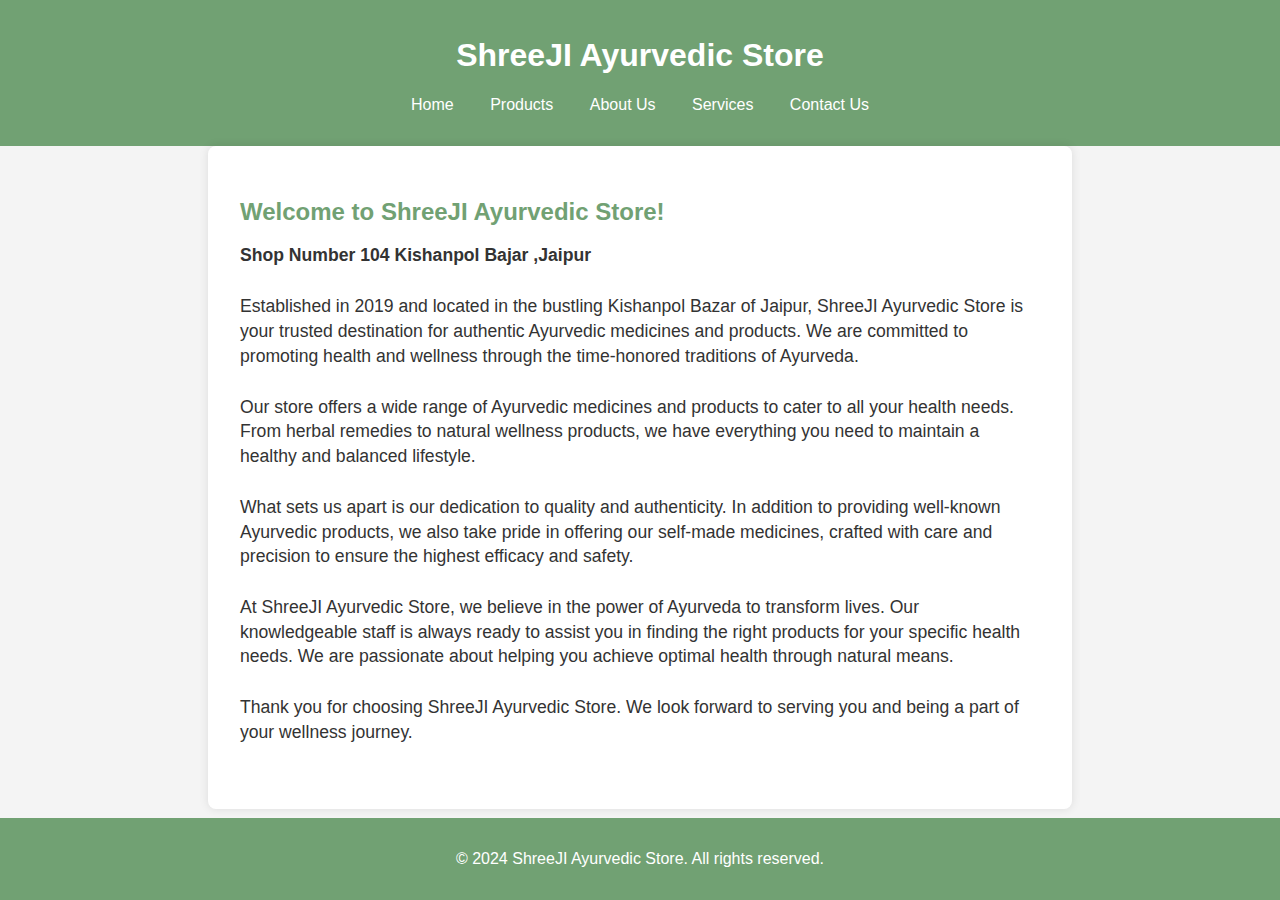
<file: about.html>
<!DOCTYPE html>
<html lang="en">
<head>
    <meta charset="UTF-8">
    <meta name="viewport" content="width=device-width, initial-scale=1.0">
    <title>About Us - ShreeJI Ayurvedic Store</title>
    <link rel="stylesheet" href="Astyle.css">
</head>
<body>
    <header>
        <h1>ShreeJI Ayurvedic Store</h1>
        <nav>
            <ul>
                <li><a href="index.html">Home</a></li>
                <li><a href="product.html">Products</a></li>
                <li><a href="about.html">About Us</a></li>
                <li><a href="services.html">Services  </a></li>
                <li><a href="contact.html">Contact Us</a></li>

            </ul>
        </nav>
    </header>
    <main>
        <section id="about">
            <h2>Welcome to ShreeJI Ayurvedic Store!</h2>
            <p><strong>Shop Number 104 Kishanpol Bajar ,Jaipur</strong></p>
            <p>Established in 2019 and located in the bustling Kishanpol Bazar of Jaipur, ShreeJI Ayurvedic Store is your trusted destination for authentic Ayurvedic medicines and products. We are committed to promoting health and wellness through the time-honored traditions of Ayurveda.</p>
            <p>Our store offers a wide range of Ayurvedic medicines and products to cater to all your health needs. From herbal remedies to natural wellness products, we have everything you need to maintain a healthy and balanced lifestyle.</p>
            <p>What sets us apart is our dedication to quality and authenticity. In addition to providing well-known Ayurvedic products, we also take pride in offering our self-made medicines, crafted with care and precision to ensure the highest efficacy and safety.</p>
            <p>At ShreeJI Ayurvedic Store, we believe in the power of Ayurveda to transform lives. Our knowledgeable staff is always ready to assist you in finding the right products for your specific health needs. We are passionate about helping you achieve optimal health through natural means.</p>
            <p>Thank you for choosing ShreeJI Ayurvedic Store. We look forward to serving you and being a part of your wellness journey.</p>
        </section>
    </main>
    <footer>
        <p>&copy; 2024 ShreeJI Ayurvedic Store. All rights reserved.</p>
    </footer>
</body>
</html>
</file>
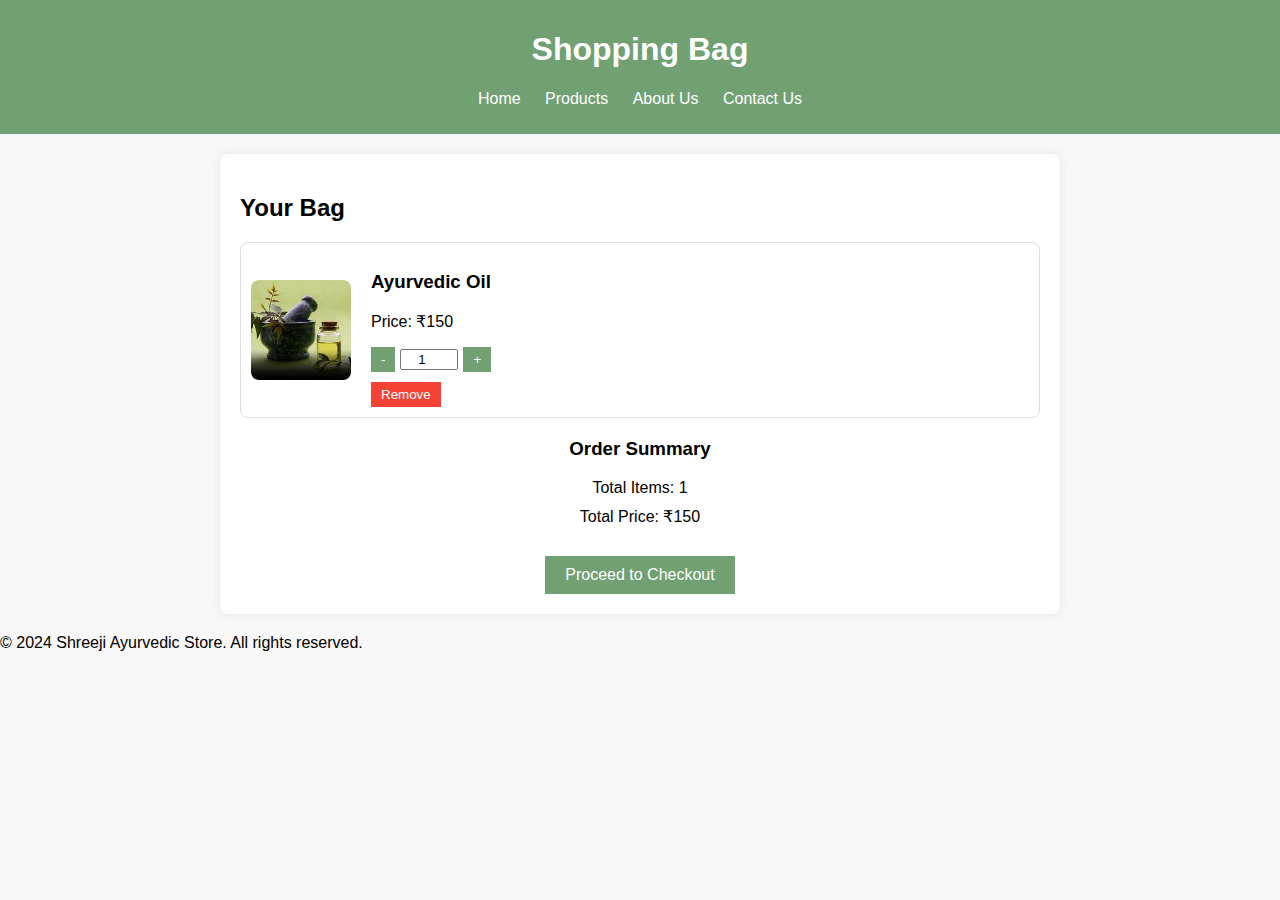
<file: addToBag.html>
<!DOCTYPE html>
<html lang="en">
<head>
    <meta charset="UTF-8">
    <meta http-equiv="X-UA-Compatible" content="IE=edge">
    <meta name="viewport" content="width=device-width, initial-scale=1.0">
    <title>Add to Bag - Shreeji Ayurvedic Store</title>
    <link rel="stylesheet" href="addToBag.css">
</head>
<body>
    <header>
        <h1>Shopping Bag</h1>
        <nav>
            <ul>
                <li><a href="index.html">Home</a></li>
                <li><a href="product.html">Products</a></li>
                <li><a href="about.html">About Us</a></li>
                <li><a href="contact.html">Contact Us</a></li>
            </ul>
        </nav>
    </header>

    <main>
        <section class="bag-container">
            <h2>Your Bag</h2>
            <div class="bag-items">
                <!-- Example of a single item in the bag -->
                <div class="bag-item">
                    <img src="img/oil.jpeg" alt="Ayurvedic Oil">
                    <div class="item-details">
                        <h3>Ayurvedic Oil</h3>
                        <p>Price: ₹150</p>
                        <div class="quantity-control">
                            <button class="btn-decrease">-</button>
                            <input type="number" value="1" class="quantity-input">
                            <button class="btn-increase">+</button>
                        </div>
                        <button class="btn-remove">Remove</button>
                    </div>
                </div>
                <!-- Repeat similar blocks for more items -->
            </div>

            <div class="bag-summary">
                <h3>Order Summary</h3>
                <p>Total Items: <span id="total-items">1</span></p>
                <p>Total Price: ₹<span id="total-price">150</span></p>
                <button class="btn-checkout">Proceed to Checkout</button>
            </div>
        </section>
    </main>

    <footer>
        <p>&copy; 2024 Shreeji Ayurvedic Store. All rights reserved.</p>
    </footer>

    <script src="addToBag.js"></script>
</body>
</html>
</file>
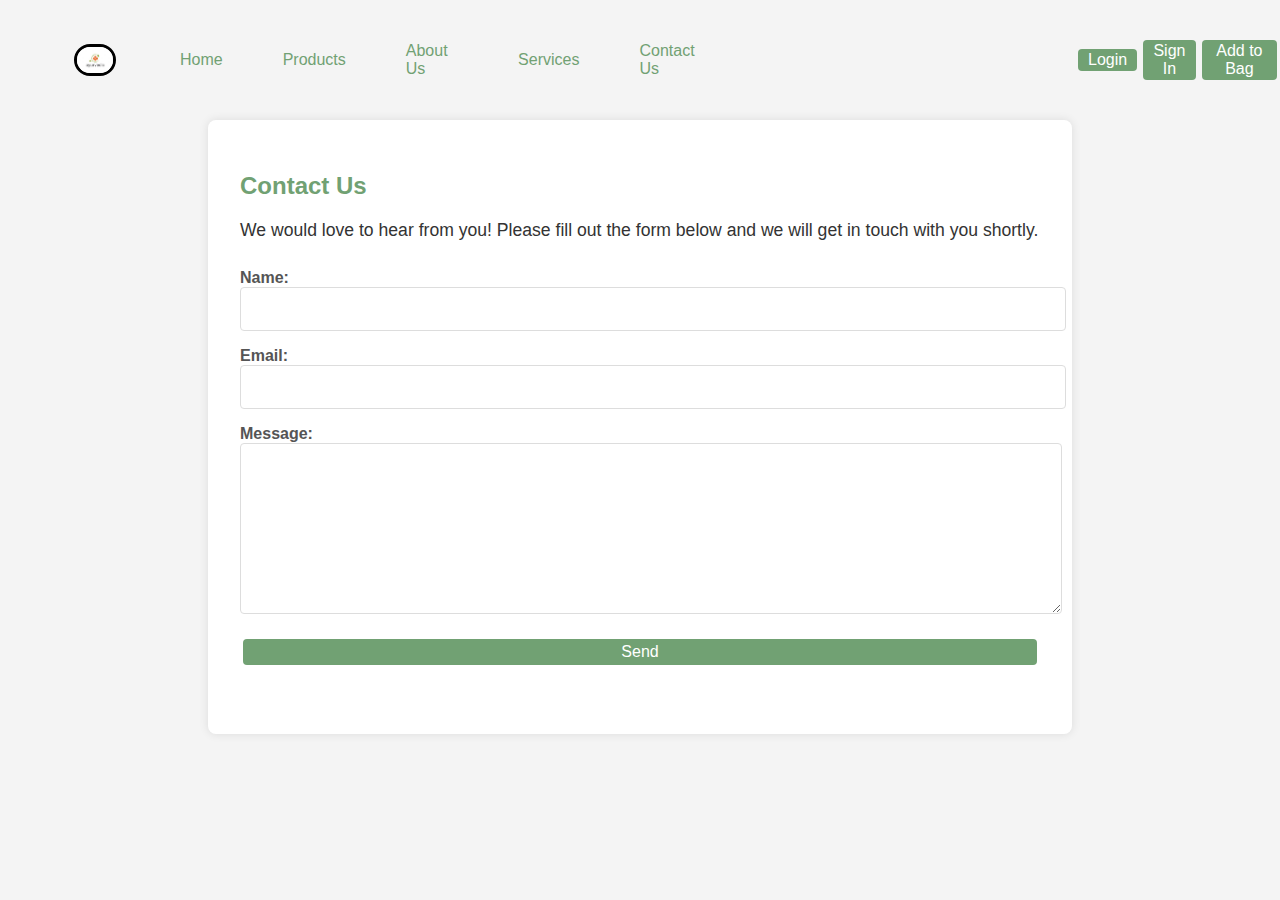
<file: contact.html>
<!DOCTYPE html>
<html lang="en">
<head>
    <meta charset="UTF-8">
    <meta name="viewport" content="width=device-width, initial-scale=1.0">
    <title>Contact Us - ShreeJI Ayurvedic Store</title>
    <link rel="stylesheet" href="cstyle.css">
</head>
<body>
    <nav class="navbar background">
        <ul class="nav-list">
        <div class="logo"><img src="img/logo.jpg" alt="logo"></div>
        <li><a href="index.html">Home  </a></li>
        <li><a href="product.html">Products</a></li>
        <li><a href="about.html">About Us  </a></li>
        <li><a href="services.html">Services  </a></li>
        <li><a href="contact.html">Contact Us  </a></li>    
        </ul>
        <div class="rightnav"></div>
            <!-- Adding the Add to Bag button alongside Login and Sign In buttons -->
            <a href="login.html"><button class="btn btn-sm">Login</button></a>
            <a href="sign in.html"><button class="btn btn-sm">Sign In</button></a>
            <a href=addToBag.html><button class="btn btn-sm add-to-bag">Add to Bag</button></a>
        </div>
    </nav>
    <main>
        <section id="contact">
            <h2>Contact Us</h2>
            <p>We would love to hear from you! Please fill out the form below and we will get in touch with you shortly.</p>
            <form id="contact-form" action="contact.php" method="POST">
                <div class="form-group">
                    <label for="name">Name:</label>
                    <input type="text" id="name" name="name" required>
                </div>
                <div class="form-group">
                    <label for="email">Email:</label>
                    <input type="email" id="email" name="email" required>
                </div>
                <div class="form-group">
                    <label for="message">Message:</label>
                    <textarea id="message" name="message" required></textarea>
                </div>
                <button type="submit" class="btn">Send</button>
            </form>
        </section>
    </main>
       
</body>
</html>
</file>
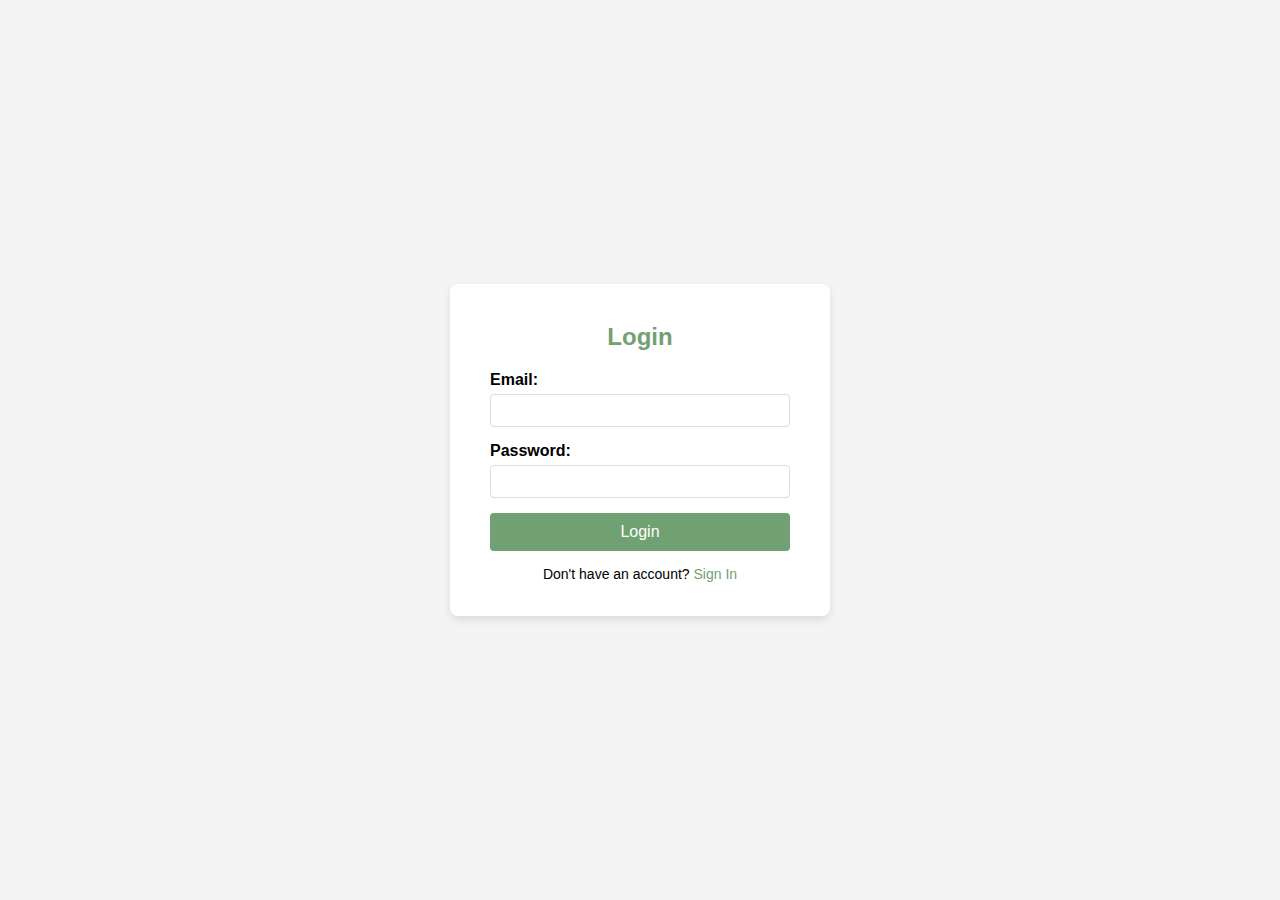
<file: login.html>
<!DOCTYPE html>
<html lang="en">

<head>
    <meta charset="UTF-8">
    <meta http-equiv="X-UA-Compatible" content="IE=edge">
    <meta name="viewport" content="width=device-width, initial-scale=1.0">
    <title>Login - Shreeji Ayurvedic Store</title>
    <link rel="stylesheet" href="login.css">
</head>

<body>
    <div class="auth-container">
        <h2>Login</h2>
        <form action="login.php" method="post">
            <div class="input-group">
                <label for="email">Email:</label>
                <input type="email" id="email" name="email" required>
            </div>
            <div class="input-group">
                <label for="password">Password:</label>
                <input type="password" id="password" name="password" required>
            </div>
            <button type="submit" class="btn">Login</button>
            <p class="switch-auth">Don't have an account? <a href="sign in.html">Sign In</a></p>
        </form>
    </div>
</body>

</html>
</file>
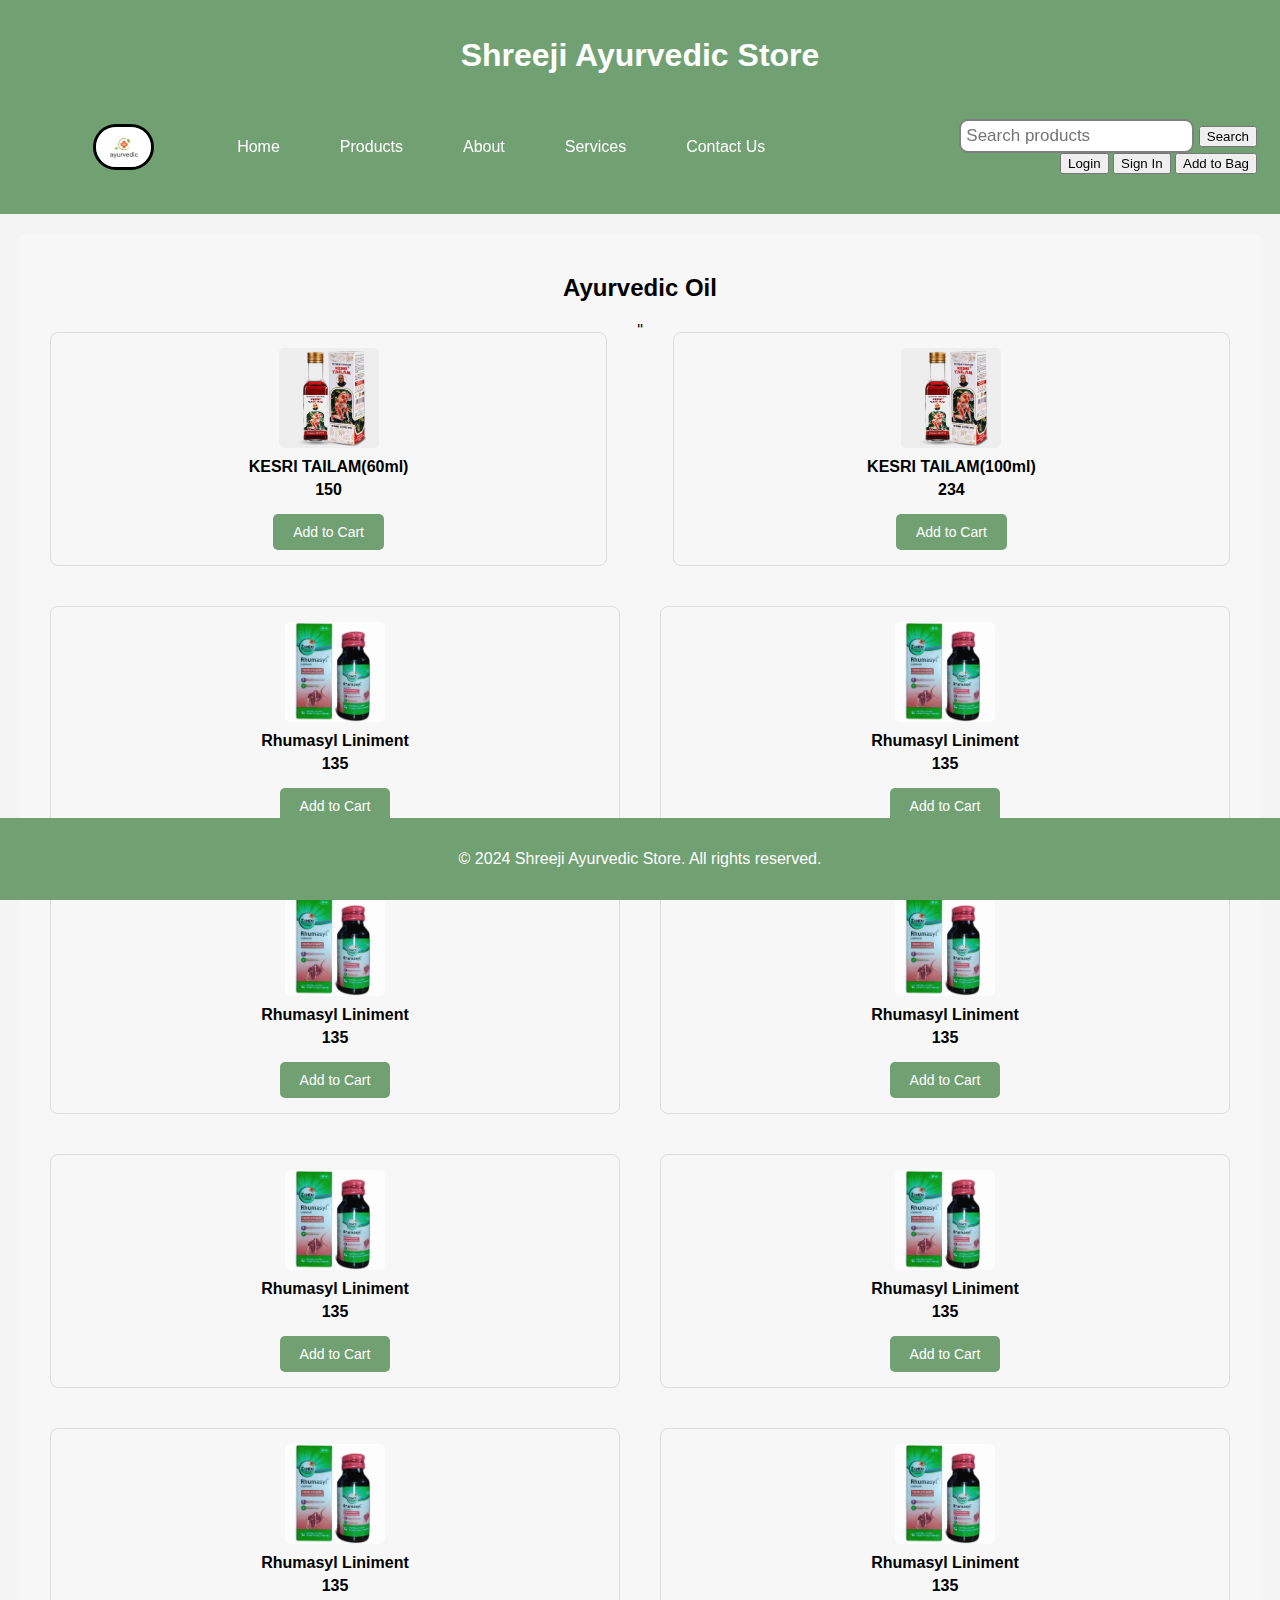
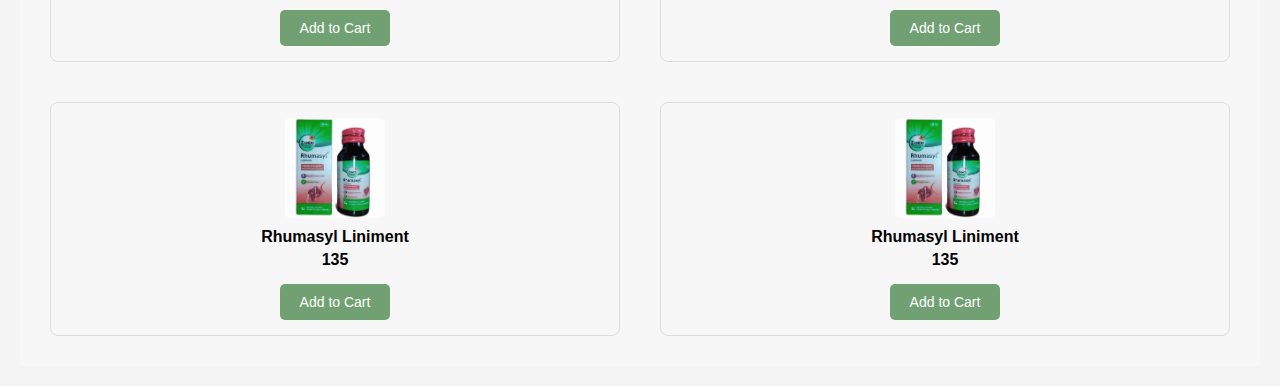
<file: oil.html>
<!DOCTYPE html>
<html lang="en">
<head>
    <meta charset="UTF-8">
    <meta name="viewport" content="width=device-width, initial-scale=1.0">
    <title>Our Products - Shreeji Ayurvedic Store</title>
    <link rel="stylesheet" href="product.css">
</head>
<body>
    <header>
        <h1>Shreeji Ayurvedic Store</h1>
        <nav class="navbar background">
            <ul class="nav-list">
                <div class="logo"><img src="img/logo.jpg" alt="logo"></div>
                <li><a href="index.html">Home</a></li>
                <li><a href="product.html">Products</a></li>
                <li><a href="about.html">About</a></li>
                <li><a href="services.html">Services</a></li>
                <li><a href="contact.html">Contact Us</a></li>    
            </ul>
            <div class="rightnav">
                <form action="search.php" method="GET">
                    <input type="text" name="query" id="Search" placeholder="Search products">
                    <button type="submit" class="btn btn-sm">Search</button>
                </form>    
            <a href="login.html"><button class="btn btn-sm">Login</button></a>
            <a href="sign in.html"><button class="btn btn-sm">Sign In</button></a>
            <a href=addToBag.html><button class="btn btn-sm add-to-bag">Add to Bag</button></a>            
            </div>
        </nav>
    </header>
    
    <main>
        <!-- Product Categories Section -->
        <section class="categories-section">
            <h2>Ayurvedic Oil</h2>
            <div class="categories-container">
                <div class="category-item">
                    <img src="img/KESRI TAILAM(60ml).jpg" alt="KESRI TAILAM(60ml)">
                    <p>KESRI TAILAM(60ml)</p>
                    <p>150</p>
                    <button class="add-to-cart-btn" onclick="addToCart('KESRI TAILAM(100ml)',234)">Add to Cart</button>
                </div>
             "   <div class="category-item">
                    <img src="img/KESRI TAILAM(60ml).jpg" alt="KESRI TAILAM(100ml)">
                    <p>KESRI TAILAM(100ml)</p>
                    <p>234</p>
                    <button class="add-to-cart-btn" onclick="addToCart('KESRI TAILAM(100ml)',234)">Add to Cart</button>
                </div>
                <div class="category-item">
                    <img src="img/Zandu-Rhumasyl-Oil-Liniment-1.jpg" alt="Zandu-Rhumasyl-Oil-Liniment-1">
                    <p>Rhumasyl Liniment</p>
                    <p>135</p>
                    <button class="add-to-cart-btn" onclick="addToCart('Zandu-Rhumasyl-Oil-Liniment-1',135)">Add to Cart</button>
                </div>
                <div class="category-item">
                    <img src="img/Zandu-Rhumasyl-Oil-Liniment-1.jpg" alt="Zandu-Rhumasyl-Oil-Liniment-1">
                    <p>Rhumasyl Liniment</p>
                    <p>135</p>
                    <button class="add-to-cart-btn" onclick="addToCart('Zandu-Rhumasyl-Oil-Liniment-1',135)">Add to Cart</button>
                </div>
                <div class="category-item">
                    <img src="img/Zandu-Rhumasyl-Oil-Liniment-1.jpg" alt="Zandu-Rhumasyl-Oil-Liniment-1">
                    <p>Rhumasyl Liniment</p>
                    <p>135</p>
                    <button class="add-to-cart-btn" onclick="addToCart('Zandu-Rhumasyl-Oil-Liniment-1',135)">Add to Cart</button>
                </div>
                <div class="category-item">
                    <img src="img/Zandu-Rhumasyl-Oil-Liniment-1.jpg" alt="Zandu-Rhumasyl-Oil-Liniment-1">
                    <p>Rhumasyl Liniment</p>
                    <p>135</p>
                    <button class="add-to-cart-btn" onclick="addToCart('Zandu-Rhumasyl-Oil-Liniment-1',135)">Add to Cart</button>
                </div>
                <div class="category-item">
                    <img src="img/Zandu-Rhumasyl-Oil-Liniment-1.jpg" alt="Zandu-Rhumasyl-Oil-Liniment-1">
                    <p>Rhumasyl Liniment</p>
                    <p>135</p>
                    <button class="add-to-cart-btn" onclick="addToCart('Zandu-Rhumasyl-Oil-Liniment-1',135)">Add to Cart</button>
                </div>
                <div class="category-item">
                    <img src="img/Zandu-Rhumasyl-Oil-Liniment-1.jpg" alt="Zandu-Rhumasyl-Oil-Liniment-1">
                    <p>Rhumasyl Liniment</p>
                    <p>135</p>
                    <button class="add-to-cart-btn" onclick="addToCart('Zandu-Rhumasyl-Oil-Liniment-1',135)">Add to Cart</button>
                </div>
                <div class="category-item">
                    <img src="img/Zandu-Rhumasyl-Oil-Liniment-1.jpg" alt="Zandu-Rhumasyl-Oil-Liniment-1">
                    <p>Rhumasyl Liniment</p>
                    <p>135</p>
                    <button class="add-to-cart-btn" onclick="addToCart('Zandu-Rhumasyl-Oil-Liniment-1',135)">Add to Cart</button>
                </div>
                <div class="category-item">
                    <img src="img/Zandu-Rhumasyl-Oil-Liniment-1.jpg" alt="Zandu-Rhumasyl-Oil-Liniment-1">
                    <p>Rhumasyl Liniment</p>
                    <p>135</p>
                    <button class="add-to-cart-btn" onclick="addToCart('Zandu-Rhumasyl-Oil-Liniment-1',135)">Add to Cart</button>
                </div>
                <div class="category-item">
                    <img src="img/Zandu-Rhumasyl-Oil-Liniment-1.jpg" alt="Zandu-Rhumasyl-Oil-Liniment-1">
                    <p>Rhumasyl Liniment</p>
                    <p>135</p>
                    <button class="add-to-cart-btn"onclick="addToCart('Zandu-Rhumasyl-Oil-Liniment-1',135)">Add to Cart</button>
                </div>
                <div class="category-item">
                    <img src="img/Zandu-Rhumasyl-Oil-Liniment-1.jpg" alt="Zandu-Rhumasyl-Oil-Liniment-1">
                    <p>Rhumasyl Liniment</p>
                    <p>135</p>
                    <button class="add-to-cart-btn" onclick="addToCart('Zandu-Rhumasyl-Oil-Liniment-1',135)">Add to Cart</button>
                </div>
                <!-- Repeat for other products -->
            </div>
        </section>
    </main>

    <footer>
        <p>&copy; 2024 Shreeji Ayurvedic Store. All rights reserved.</p>
    </footer>
    <script>
        function addToCart(productName, productPrice) {
            // Redirect to the addToCart page, passing product details as URL parameters
            const encodedProductName = encodeURIComponent(productName);
            const encodedProductPrice = encodeURIComponent(productPrice);
            window.location.href = `addToCart.html?name=${encodedProductName}&price=${encodedProductPrice}`;
        }
    </script>
    
   
</body>
</html>
</file>
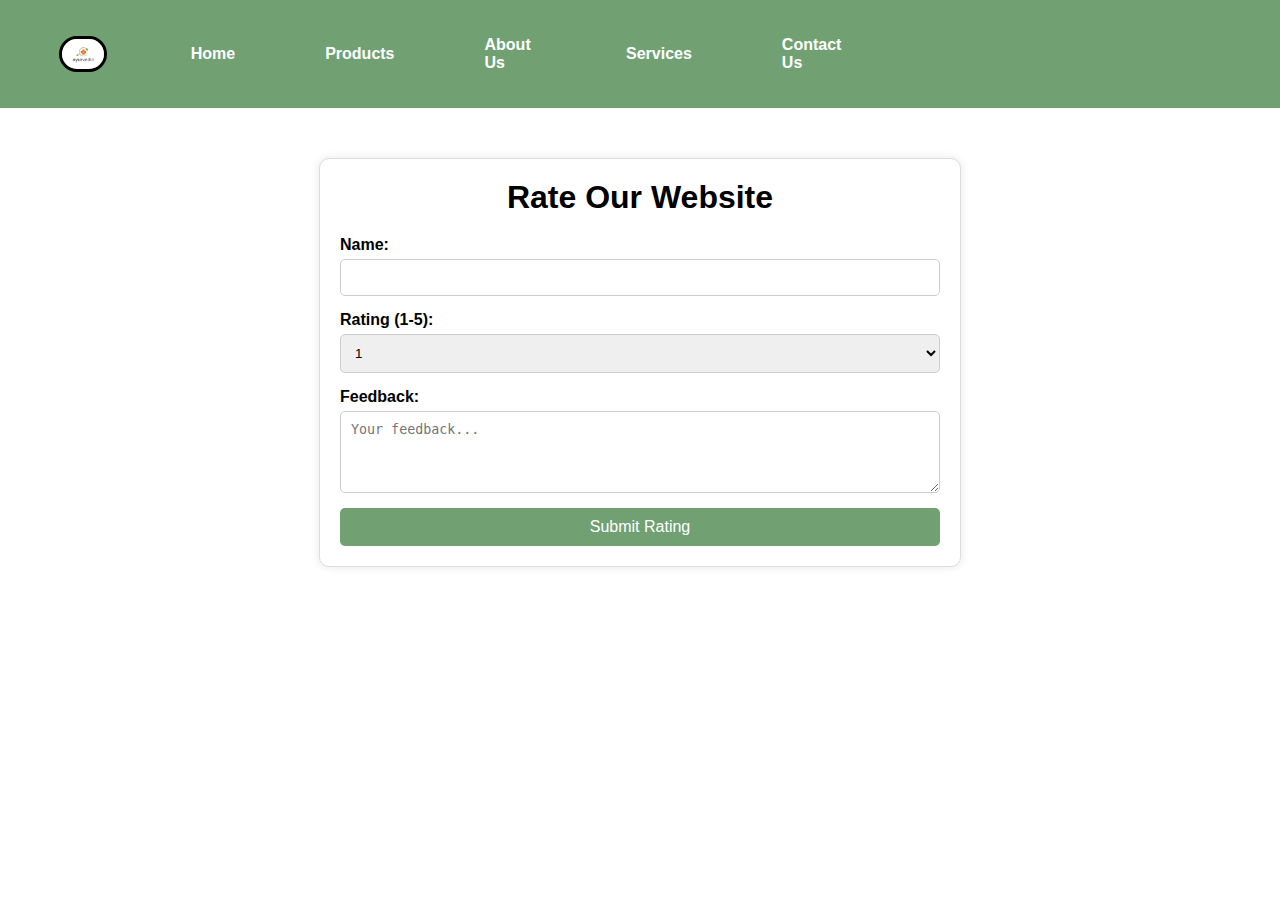
<file: rating.html>
<!DOCTYPE html>
<html lang="en">
<head>
    <meta charset="UTF-8">
    <meta http-equiv="X-UA-Compatible" content="IE=edge">
    <meta name="viewport" content="width=device-width, initial-scale=1.0">
    <title>Rate Our Website - Shreeji Ayurvedic Store</title>
    <link rel="stylesheet" href="rating.css">
</head>
<body>
    <nav class="navbar background">
        <ul class="nav-list">
            <div class="logo"><img src="img/logo.jpg" alt="logo"></div>
            <li><a href="index.html">Home</a></li>
            <li><a href="product.html">Products</a></li>
            <li><a href="about.html">About Us</a></li>
            <li><a href="services.html">Services</a></li>
            <li><a href="contact.html">Contact Us</a></li>
        </ul>
    </nav>

    <section class="rating-section">
        <h1>Rate Our Website</h1>
        <!-- Attach the alert to the form's onsubmit event -->
        <form action="rating.php" method="POST" class="rating-form" onsubmit="showMessage()">
            <label for="user_name">Name:</label>
            <input type="text" id="user_name" name="user_name" required>

            <label for="rating">Rating (1-5):</label>
            <select id="rating" name="rating" required>
                <option value="1">1</option>
                <option value="2">2</option>
                <option value="3">3</option>
                <option value="4">4</option>
                <option value="5">5</option>
            </select>

            <label for="feedback">Feedback:</label>
            <textarea id="feedback" name="feedback" rows="4" placeholder="Your feedback..."></textarea>

            <button type="submit" class="btn">Submit Rating</button>
        </form>
    </section>
    
    <script>
        // Function to show alert without interrupting form submission
        function showMessage() {
            alert("Rating successfully submitted");
        }
    </script>
</body>
</html>
</file>
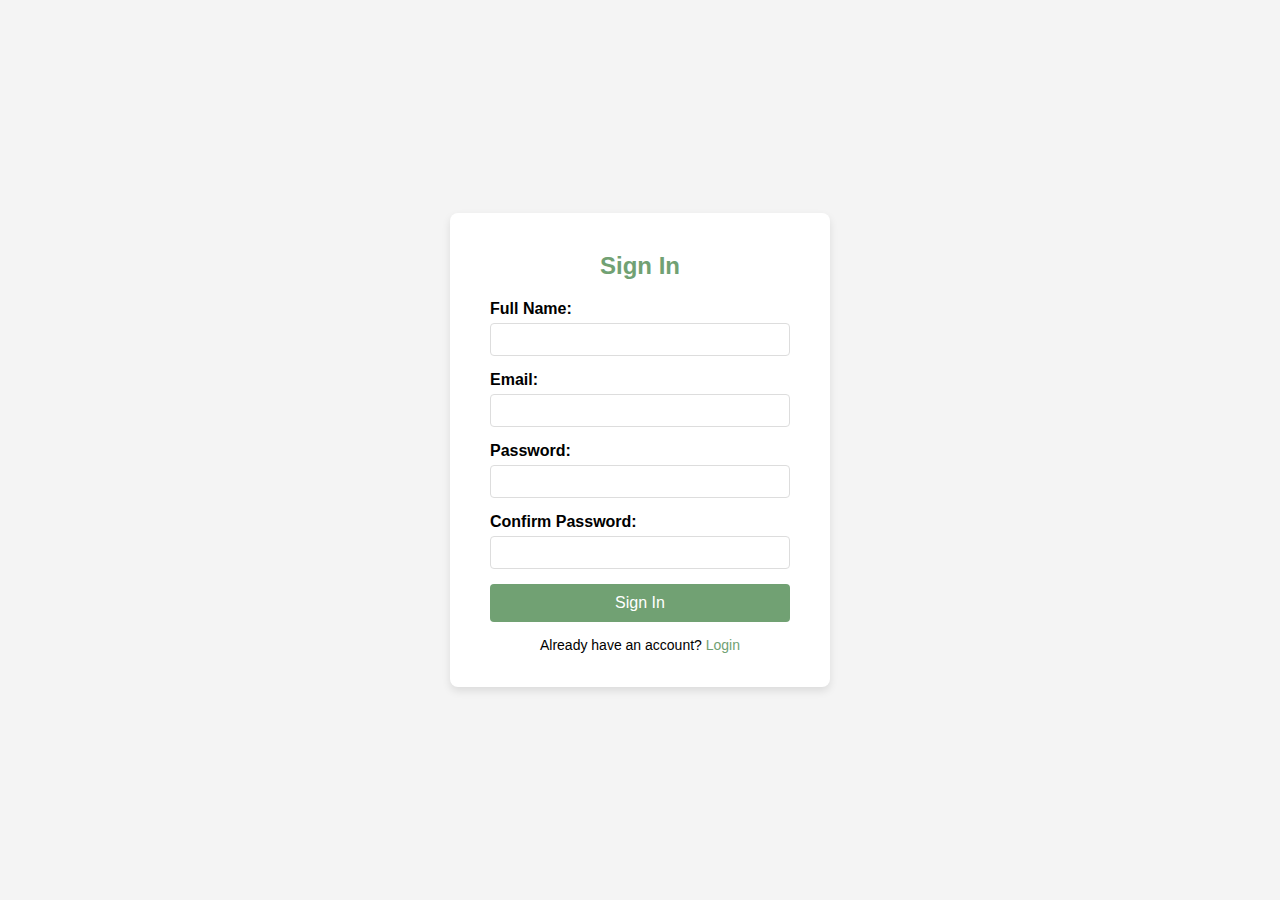
<file: sign in.html>
<!DOCTYPE html>
<html lang="en">

<head>
    <meta charset="UTF-8">
    <meta http-equiv="X-UA-Compatible" content="IE=edge">
    <meta name="viewport" content="width=device-width, initial-scale=1.0">
    <title>Sign In - Shreeji Ayurvedic Store</title>
    <link rel="stylesheet" href="login.css">
</head>

<body>
    <div class="auth-container">
        <h2>Sign In</h2>
        <form action="signin.php" method="post">
            <div class="input-group">
                <label for="name">Full Name:</label>
                <input type="text" id="name" name="name" required>
            </div>
            <div class="input-group">
                <label for="email">Email:</label>
                <input type="email" id="email" name="email" required>
            </div>
            <div class="input-group">
                <label for="password">Password:</label>
                <input type="password" id="password" name="password" required>
            </div>
            <div class="input-group">
                <label for="confirm-password">Confirm Password:</label>
                <input type="password" id="confirm-password" name="confirm-password" required>
            </div>
            <button type="submit" class="btn">Sign In</button>
            <p class="switch-auth">Already have an account? <a href="login.html">Login</a></p>
        </form>
    </div>
</body>

</html>
</file>
<file: Astyle.css>
body {
    font-family: Arial, sans-serif;
    margin: 0;
    padding: 0;
    color: #333;
    background-color: #f4f4f4;
}

header {
    background-color: #71a173;
    color: white;
    padding: 1em 0;
    text-align: center;
}

nav ul {
    list-style-type: none;
    padding: 0;
}

nav ul li {
    display: inline;
    margin: 0 1em;
}

nav ul li a {
    color: white;
    text-decoration: none;
}

main {
    padding: 2em;
    max-width: 800px;
    margin: 0 auto;
    background-color: white;
    box-shadow: 0 0 10px rgba(0, 0, 0, 0.1);
    border-radius: 8px;
}

section {
    margin-bottom: 2em;
}

#about h2 {
    color: #71a173;
    margin-bottom: 0.5em;
}

#about p {
    margin-bottom: 1.5em;
    font-size: 1.1em;
    line-height: 1.4;
}

footer {
    background-color: #71a173;
    color: white;
    text-align: center;
    padding: 1em 0;
    position: fixed;
    width: 100%;
    bottom: 0;
}
</file>
<file: addToBag.css>
/* General Styles */
body {
    font-family: Arial, sans-serif;
    margin: 0;
    padding: 0;
    background-color: #f8f8f8;
}

header {
    background-color: #71a173;
    padding: 10px;
    color: white;
    text-align: center;
}

nav ul {
    list-style: none;
    padding: 0;
}

nav ul li {
    display: inline;
    margin: 0 10px;
}

nav ul li a {
    color: white;
    text-decoration: none;
}

/* Bag Container */
.bag-container {
    max-width: 800px;
    margin: 20px auto;
    padding: 20px;
    background-color: white;
    border-radius: 8px;
    box-shadow: 0 0 10px rgba(0, 0, 0, 0.1);
}

.bag-items {
    margin-bottom: 20px;
}

.bag-item {
    display: flex;
    align-items: center;
    margin-bottom: 15px;
    padding: 10px;
    border: 1px solid #ddd;
    border-radius: 8px;
}

.bag-item img {
    width: 100px;
    height: 100px;
    object-fit: cover;
    border-radius: 8px;
    margin-right: 20px;
}

.item-details {
    flex: 1;
}

.quantity-control {
    display: flex;
    align-items: center;
}

.quantity-control button {
    padding: 5px 10px;
    background-color: #71a173;
    color: white;
    border: none;
    cursor: pointer;
}

.quantity-input {
    width: 50px;
    text-align: center;
    margin: 0 5px;
}

.btn-remove {
    background-color: #f44336;
    color: white;
    padding: 5px 10px;
    border: none;
    cursor: pointer;
    margin-top: 10px;
}

.bag-summary {
    text-align: center;
}

.bag-summary p {
    margin: 10px 0;
}

.btn-checkout {
    padding: 10px 20px;
    background-color: #71a173;
    color: white;
    border: none;
    cursor: pointer;
    margin-top: 20px;
    font-size: 16px;
}
</file>
<file: cstyle.css>
body {
    font-family: Arial, sans-serif;
    margin: 0;
    padding: 0;
    color: #333;
    background-color: #f4f4f4;
}

header {
    background-color: #71a173;
    color: white;
    padding: 1em 0;
    text-align: center;
}

.logo{
    width:20%;
    display:flex;
    justify-content:center;
    align-items:center;
}
.logo img{
    width: 33%;
    border: 3px solid rgb(0, 0, 0);
    border-radius:50px;
}

.navbar{
    display: flex;
    align-items: center;
    justify-content: center;
    position: sticky;
    top:0;
    cursor: pointer;
}
.nav-list{
    width: 70%;
    display: flex;
    align-items: center;
}
.nav-list li{
  list-style:none;
  padding: 26px 30px;
}

.nav-list li a{
    text-decoration: none;
    color: #71a173;
}
.nav-list li a:hover{
    text-decoration: none;
    color: grey;
    font-size: 20px;
    font-family:'ubuntu',sans-serif ;
}
.rightnav{
    width: 30%;
    text-align:right;
    padding: 0 23px;
}

main {
    padding: 2em;
    max-width: 800px;
    margin: 0 auto;
    background-color: white;
    box-shadow: 0 0 10px rgba(0, 0, 0, 0.1);
    border-radius: 8px;
}

section {
    margin-bottom: 2em;
}

#contact h2 {
    color: #71a173;
    margin-bottom: 0.5em;
}

#contact p {
    margin-bottom: 1.5em;
    font-size: 1.1em;
    line-height: 1.4;
}

#contact-form {
    display: flex;
    flex-direction: column;
}

.form-group {
    margin-bottom: 1em;
}

#contact-form label {
    margin-bottom: 0.5em;
    font-weight: bold;
    color: #555;
}

#contact-form input, #contact-form textarea {
    padding: 0.75em;
    border: 1px solid #ddd;
    border-radius: 4px;
    font-size: 1em;
    width: 100%;
}

#contact-form textarea {
    height: 150px;
    resize: vertical;
}

.btn {
    padding: 4px 16px;
    margin: 5px 3px;
    background-color: #71a173;
    color: white;
    border: none;
    border-radius: 4px;
    font-size: 1em;
    cursor: pointer;
    transition: background-color 0.3s ease;
}
.btn-sm{
    padding: 2px 10px;
    vertical-align: middle;
  }

.btn:hover {
    background-color: #71a173;
}

footer {
    background-color: #71a173;
    color: white;
    text-align: center;
    padding: 1em 0;
    position: fixed;
    width: 100%;
    bottom: 0;
}
</file>
<file: login.css>
body {
    font-family: Arial, sans-serif;
    background-color: #f4f4f4;
    display: flex;
    justify-content: center;
    align-items: center;
    height: 100vh;
    margin: 0;
}

.auth-container {
    background-color: white;
    padding: 20px 40px;
    border-radius: 8px;
    box-shadow: 0 4px 8px rgba(0, 0, 0, 0.1);
    width: 300px;
    text-align: center;
}

h2 {
    margin-bottom: 20px;
    color: #71a173;
}

.input-group {
    margin-bottom: 15px;
    text-align: left;
}

.input-group label {
    display: block;
    margin-bottom: 5px;
    font-weight: bold;
}

.input-group input {
    width: 100%;
    padding: 8px;
    border: 1px solid #ddd;
    border-radius: 4px;
    box-sizing: border-box;
}

.btn {
    width: 100%;
    padding: 10px;
    background-color: #71a173;
    border: none;
    border-radius: 4px;
    color: white;
    font-size: 16px;
    cursor: pointer;
    transition: background-color 0.3s;
}

.btn:hover {
    background-color: #71a173;
}

.switch-auth {
    margin-top: 15px;
    font-size: 14px;
}

.switch-auth a {
    color: #71a173;
    text-decoration: none;
    transition: color 0.3s;
}

.switch-auth a:hover {
    color: #71a173;
}
</file>
<file: product.css>
body {
    font-family: Arial, sans-serif;
    margin: 0;
    padding: 0;
    background: #f4f4f4;
}
.logo{
    width:20%;
    display:flex;
    justify-content:center;
    align-items:center;
}
.logo img{
    width: 33%;
    border: 3px solid rgb(0, 0, 0);
    border-radius:50px;
}
header {
    background: #71a173;
    color: white;
    padding: 1rem 0;
    text-align: center;
}

.navbar{
    display: flex;
    align-items: center;
    justify-content: center;
    position: sticky;
    top:0;
    cursor: pointer;
}
.nav-list{
    width: 70%;
    display: flex;
    align-items: center;
}
.nav-list li{
  list-style:none;
  padding: 26px 30px;
}

.nav-list li a{
    text-decoration: none;
    color: white;
}
.nav-list li a:hover{
    text-decoration: none;
    color: grey;
    font-size: 20px;
    font-family:'ubuntu',sans-serif ;
}

.rightnav{
    width: 30%;
    text-align:right;
    padding: 0 23px;
}

#Search{
    padding: 5px;
    font-size: 17px;
    border: 2px solid grey;
    border-radius: 9px;
}
main {
    padding: 20px;
}

.product-list {
    display: flex;
    flex-wrap: wrap;
    justify-content: space-around;
    text-align: center;
}
.product {
    background: white;
    border: 1px solid #ddd;
    margin: 20px auto;
    padding: 20px;
    width: 300px;
    box-shadow: 0 0 10px rgba(0, 0, 0, 0.1);
}

.product img {
    max-width: 50%;
    height: auto;
}

.product h3 {
    margin: 10px 0;
}

.product p {
    margin: 5px 0;
}

.price {
    font-weight: bold;
    color: #71a173;
}

footer {
    background:#71a173;
    color: white;
    text-align: center;
    padding: 1rem 0;
    position: fixed;
    width: 100%;
    bottom: 0;
}
.categories-section {
    text-align: center;
    background-color: #f7f7f7; /* Example background color */
    padding: 20px;
}

.category-item {
    display: inline-block;
    margin: 10px;
    text-align: center;
}
.category-container {
    width: 100%; /* Or a specific width like 80% or 500px */
    padding: 20px; /* Adjust padding as needed */
    display: flex;
    flex-wrap: wrap;
    justify-content: space-around; /* Distribute items evenly */
}

.category-item img {
    width: 100px;
    height: 100%;
    display: block;
    margin: 0 auto;
}

.category-item p {
    font-size: 16px;
    font-weight: bold;
}
.product-details {
    display: flex;
    flex-direction: column;
    align-items: center;
    padding: 20px;
}

.product-details img {
    max-width: 300px;
    height: auto;
    margin-bottom: 20px;
}

.product-details h2 {
    font-size: 24px;
    margin-bottom: 10px;
}

.product-details p {
    font-size: 18px;
    margin: 5px 0;
}

.categories-container {
    display: flex;
    flex-wrap: wrap;
    gap: 20px;
}

.category-item {
    border: 1px solid #ddd;
    border-radius: 8px;
    padding: 15px;
    text-align: center;
    flex: 1 1 calc(33.333% - 20px); 
    width: calc(33.333% - 20px);
    box-sizing: border-box;
    transition: transform 0.3s ease;
}

.category-item:hover {
    transform: translateY(-5px);
    box-shadow: 0 4px 8px rgba(0, 0, 0, 0.1);
}

.category-item img {
    max-width: 100%;
    height: auto;
    margin-bottom: 10px;
    border-radius: 5px;
}

.category-item p {
    margin: 5px 0;
    font-size: 16px;
}

.add-to-cart-btn {
    background-color: #71a173; /* Green */
    border: none;
    color: white;
    padding: 10px 20px;
    text-align: center;
    text-decoration: none;
    display: inline-block;
    font-size: 14px;
    margin-top: 10px;
    cursor: pointer;
    border-radius: 5px;
    transition: background-color 0.3s ease;
}

.add-to-cart-btn:hover {
    background-color: #71a173;
}
</file>
<file: rating.css>
body {
    font-family: Arial, sans-serif;
    margin: 0;
    padding: 0;
    box-sizing: border-box;
}
*{
    margin:0;
    padding:0;
}

.logo{
    width:20%;
    display:flex;
    justify-content:center;
    align-items:center;
}
.logo img{
    width: 33%;
    border: 3px solid rgb(0, 0, 0);
    border-radius:50px;
}
.navbar{
    display: flex;
    align-items: center;
    justify-content: center;
    position: sticky;
    top:0;
    cursor: pointer;
    
}
.nav-list{
    width: 70%;
    display: flex;
    align-items: center;
}
.nav-list li{
  list-style:none;
  padding: 26px 30px;
}

.nav-list li a{
    text-decoration: none;
    color: white;
}
.nav-list li a:hover{
    text-decoration: none;
    color: grey;
    font-size: 20px;
    font-family:'ubuntu',sans-serif ;
}

.rightnav{
    width: 30%;
    text-align:right;
    padding: 0 23px;
}

#Search{
    padding: 5px;
    font-size: 17px;
    border: 2px solid grey;
    border-radius: 9px;
}

.navbar {
    display: flex;
    justify-content: space-between;
    align-items: center;
    padding: 10px 20px;
    background-color: #71a173;
}

.nav-list {
    list-style: none;
    display: flex;
}

.nav-list li {
    margin: 0 15px;
}

.nav-list a {
    text-decoration: none;
    color: white;
    font-weight: bold;
}

.rating-section {
    max-width: 600px;
    margin: 50px auto;
    padding: 20px;
    border: 1px solid #ddd;
    border-radius: 10px;
    box-shadow: 0 0 10px rgba(0, 0, 0, 0.1);
    background-color: #fff;
}

.rating-section h1 {
    text-align: center;
    margin-bottom: 20px;
}

.rating-form {
    display: flex;
    flex-direction: column;
}

.rating-form label {
    margin-bottom: 5px;
    font-weight: bold;
}

.rating-form input,
.rating-form select,
.rating-form textarea {
    margin-bottom: 15px;
    padding: 10px;
    border: 1px solid #ccc;
    border-radius: 5px;
}

.rating-form button {
    padding: 10px;
    border: none;
    border-radius: 5px;
    background-color: #71a173;
    color: white;
    cursor: pointer;
    font-size: 16px;
}

.rating-form button:hover {
    background-color: #71a173;
}
</file>
